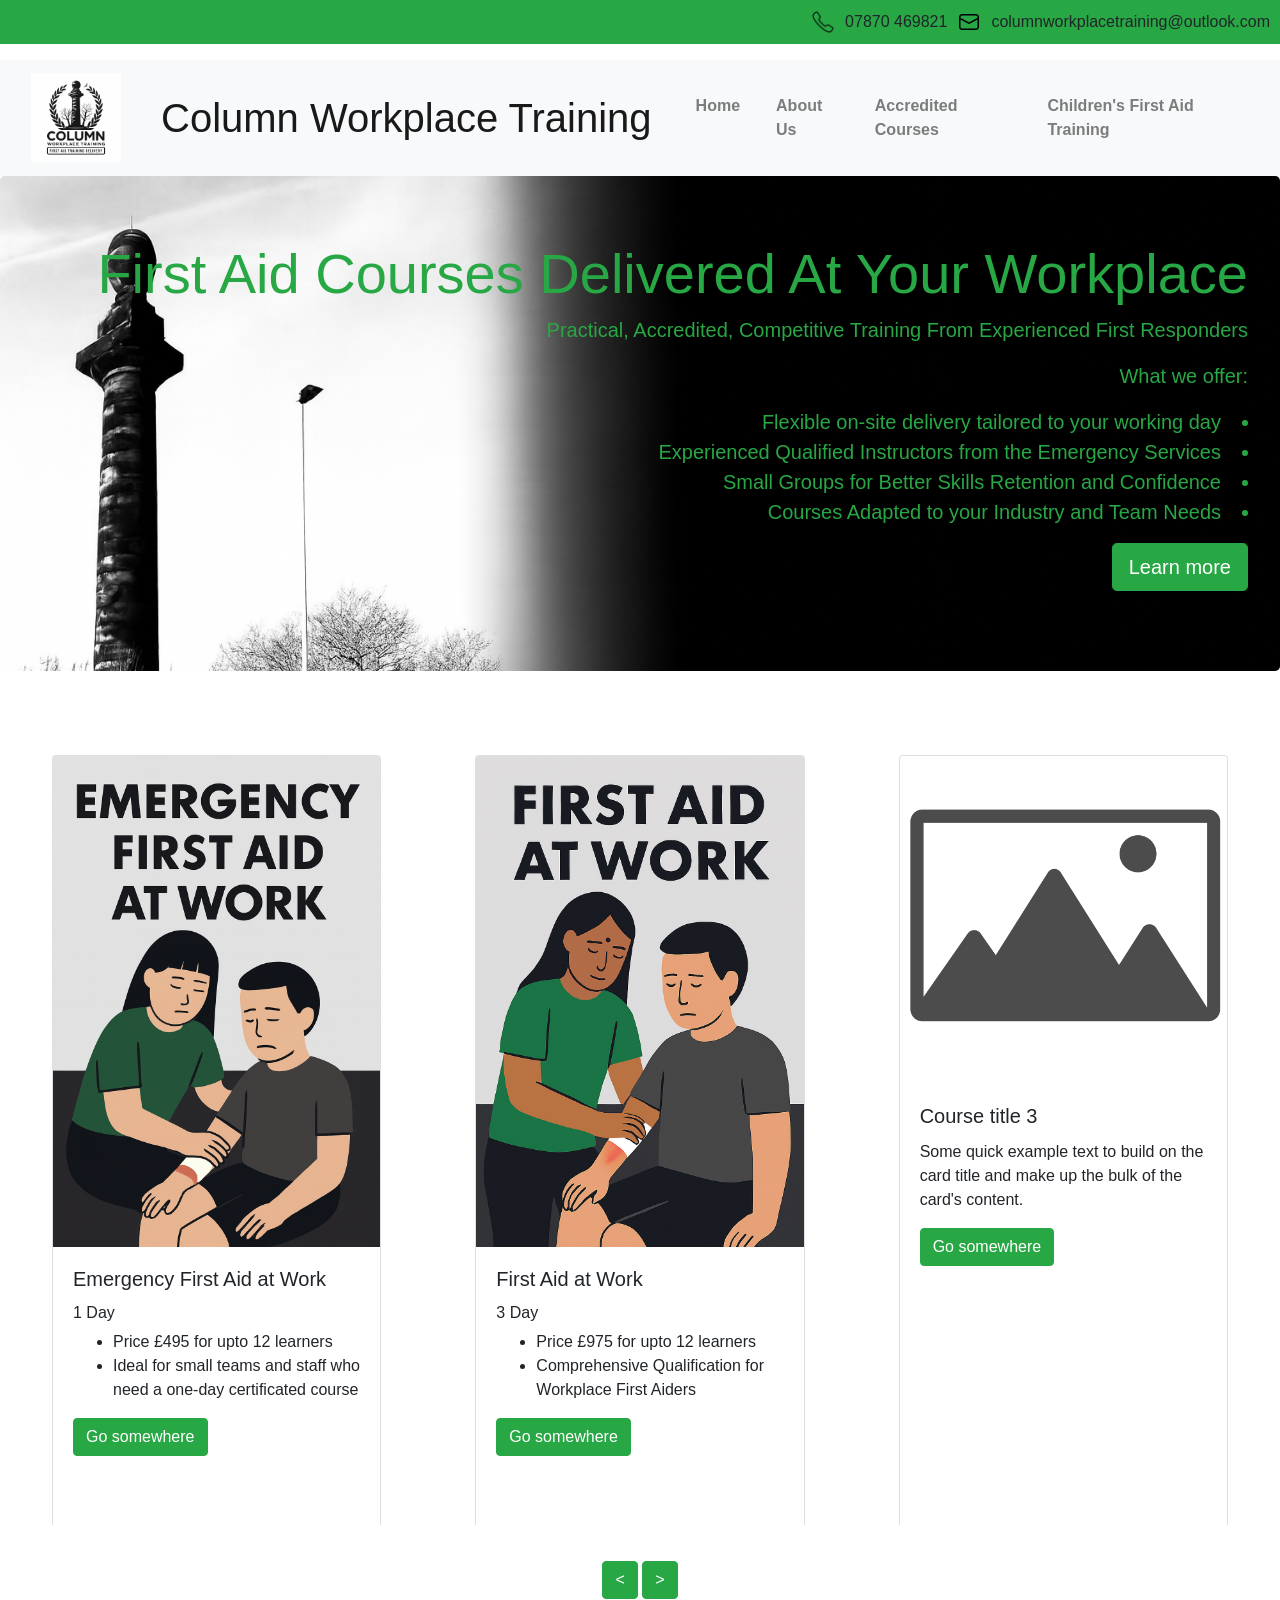
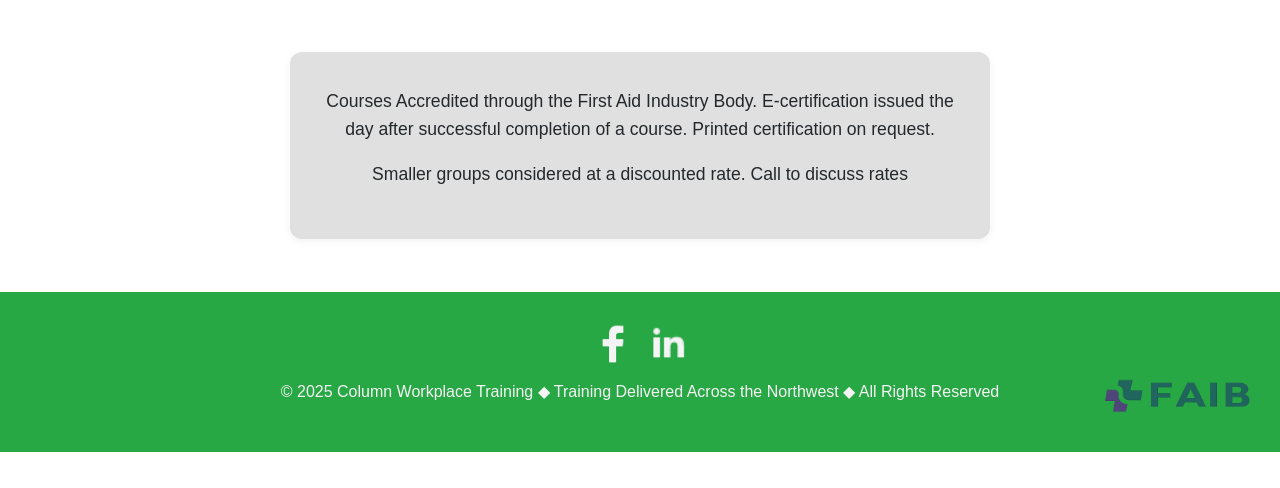
<file: index.html>
<!DOCTYPE html>
<!--[if lt IE 7]>      <html class="no-js lt-ie9 lt-ie8 lt-ie7"> <![endif]-->
<!--[if IE 7]>         <html class="no-js lt-ie9 lt-ie8"> <![endif]-->
<!--[if IE 8]>         <html class="no-js lt-ie9"> <![endif]-->
<!--[if gt IE 8]>      <html class="no-js"> <!--<![endif]-->

<html>
    <head>
        <meta charset="utf-8">
        <meta http-equiv="X-UA-Compatible" content="IE=edge">
        <title>columnworkplacetraining</title>
        <meta name="description" content="">
        <meta name="viewport" content="width=device-width, initial-scale=1">
        <link rel="stylesheet" href="css/style.css">
        <link rel="stylesheet" href="libs/bootstrap/css/bootstrap.min.css">
        <script src="libs/bootstrap/js/bootstrap.bundle.min.js"></script>
    </head>
    <body>
        <!--[if lt IE 7]>
            <p class="browsehappy">You are using an <strong>outdated</strong> browser. Please <a href="#">upgrade your browser</a> to improve your experience.</p>
        <![endif]-->
        <address class="contact-info">
            <img class="icons" src="images/icons8-phone-50.png" alt="phone">
            <p class="inline">07870 469821</p>
            <img class="icons" src="images/icons8-email-48.png" alt="email">
            <p class="inline">columnworkplacetraining@outlook.com</p>
        </address>

        <nav class="navbar navbar-expand-lg navbar-light bg-light">
            <div class="container-fluid">
                <a class="navbar-brand d-flex align-items-center" href="#">
                <img src="images/column_logo.jpeg" class="d-inline-block align-top me-2" alt="Column Workplace Services" width="40" height="40">
                <h1 class="fs-5 fw-bold mb-0">Column Workplace Training</h1>
                </a>

                <!-- Burger button -->
                <button class="navbar-toggler" type="button" data-bs-toggle="collapse" data-bs-target="#navbarNav"
                aria-controls="navbarNav" aria-expanded="false" aria-label="Toggle navigation">
                <span class="navbar-toggler-icon"></span>
                </button>

                <!-- Collapsible menu -->
                <div class="collapse navbar-collapse" id="navbarNav">
                <ul class="navbar-nav ms-auto">
                    <li class="nav-item">
                    <a class="nav-link" href="#">Home</a>
                    </li>
                    <li class="nav-item">
                    <a class="nav-link" href="#">About Us</a>
                    </li>
                    <li class="nav-item">
                    <a class="nav-link" href="#">Accredited Courses</a>
                    </li>
                    <li class="nav-item">
                    <a class="nav-link" href="#">Children's First Aid Training</a>
                    </li>
                </ul>
                </div>
            </div>
        </nav>


        <div class="jumbotron bg-img">
            <div class="jumbotron-text">
                <h1 class="display-4">First Aid Courses Delivered At Your Workplace</h1>
                <p class="lead">Practical, Accredited, Competitive Training From Experienced First Responders</p>
                <p class="lead">What we offer:</p>
                <ul class="right-aligned-list">
                    <li class="lead">Flexible on-site delivery tailored to your working day</li>
                    <li class="lead">Experienced Qualified Instructors from the Emergency Services</li>
                    <li class="lead">Small Groups for Better Skills Retention and Confidence</li>
                    <li class="lead">Courses Adapted to your Industry and Team Needs</li>
                </ul>
                <p class="lead">
                    <a class="btn btn-success btn-lg" href="#" role="button">Learn more</a>
                </p>
            </div>
        </div>

        <div id="cardCarousel" class="carousel slide" data-bs-ride="carousel">
            <div class="carousel-inner">
                
                <div class="carousel-item active">
                    <div class="row justify-content-center">
                        
                        <div class="col-12 col-md-4 mb-3">
                            <div class="card card-xtra h-100">
                                <img class="card-img-top" src="images/emergency_first_aid.png" alt="Card image cap">
                                <div class="card-body">
                                    <h5 class="card-title">Emergency First Aid at Work</h5>
                                    <h6 class="card-text">1 Day</h6>
                                    <ul>
                                        <li>Price £495 for upto 12 learners</li>
                                        <li>Ideal for small teams and staff who need a one-day certificated course</li>
                                    </ul>
                                    <a href="#" class="btn btn-success">Go somewhere</a>
                                </div>
                            </div>
                        </div>

                        <div class="col-12 col-md-4 mb-3">
                            <div class="card card-xtra h-100">
                                <img class="card-img-top" src="images/first_aid_at_work.png" alt="Card image cap">
                                <div class="card-body">
                                    <h5 class="card-title">First Aid at Work</h5>
                                    <h6 class="card-text">3 Day</h6>
                                    <ul>
                                        <li>Price £975 for upto 12 learners</li>
                                        <li>Comprehensive Qualification for Workplace First Aiders</li>
                                    </ul>
                                    <a href="#" class="btn btn-success">Go somewhere</a>
                                </div>
                            </div>
                        </div> 

                        <div class="col-12 col-md-4 mb-3">
                            <div class="card card-xtra h-100">
                                <img class="card-img-top" src="images/placeholder.png" alt="Card image cap">
                                <div class="card-body">
                                    <h5 class="card-title">Course title 3</h5>
                                    <p class="card-text">Some quick example text to build on the card title and make up the bulk of the card's content.</p>
                                    <a href="#" class="btn btn-success">Go somewhere</a>
                                </div>
                            </div>
                        </div>

                    </div>
                </div>

                <div class="carousel-item">
                    <div class="row justify-content-center">
                        
                        <div class="col-12 col-md-4 mb-3">
                            <div class="card card-xtra h-100">
                                <img class="card-img-top" src="images/basic_life_support.png" alt="Card image cap">
                                <div class="card-body">
                                    <h5 class="card-title">Basic Life Support & AED</h5>
                                    <h6 class="card-text">3 Hour</h6>
                                    <ul>
                                        <li>Price £395 for upto 12 learners</li>
                                        <li>Including Anaphylaxis Awareness</li>
                                    </ul>
                                    <a href="#" class="btn btn-success">Go somewhere</a>
                                </div>
                            </div>
                        </div>

                        <div class="col-12 col-md-4 mb-3">
                            <div class="card card-xtra h-100">
                                <img class="card-img-top" src="images/pediatric_first_aid.png" alt="Card image cap">
                                <div class="card-body">
                                    <h5 class="card-title">Pediatric First Aid</h5>
                                    <h6 class="card-text">1-2 Days</h6>
                                    <ul>
                                        <li>Price £750 for upto 12 learners</li>
                                        <li>Blended or in-person</li>
                                        <li>Ideal for school or childcare setting</li>
                                    </ul>
                                    <a href="#" class="btn btn-success">Go somewhere</a>
                                </div>
                            </div>
                        </div>

                        <div class="col-12 col-md-4 mb-3">
                            <div class="card card-xtra h-100">
                                <img class="card-img-top" src="images/placeholder.png" alt="Card image cap">
                                <div class="card-body">
                                    <h5 class="card-title">Course title 6</h5>
                                    <p class="card-text">Some quick example text to build on the card title and make up the bulk of the card's content.</p>
                                    <a href="#" class="btn btn-success">Go somewhere</a>
                                </div>
                            </div>
                        </div>

                    </div>
                </div>

            </div>
        </div>

        <div class="scroll-buttons">
            <button class="btn btn-success" type="button" data-bs-target="#cardCarousel" data-bs-slide="prev"><</button>
            <button class="btn btn-success" type="button" data-bs-target="#cardCarousel" data-bs-slide="next">></button> 
        </div>

        <section>
            <p>Courses Accredited through the First Aid Industry Body. E-certification issued the day after successful completion of a course. Printed certification on request.</p>
            <p>Smaller groups considered at a discounted rate. Call to discuss rates</p>
        </section>

        <footer>
            <div  class="social-icons">
                <a href="https://www.facebook.com/profile.phpid=61572834748027"><img class="icons" src="images/icons8-facebook-50.png" alt="facebook"></a>
                <a href="https://www.linkedin.com/company/column-workplace-training/"><img class="icons" src="images/icons8-linkedin-30.png" alt="linkedin"></a>
            </div>
            <div class="logo-right">
                <img class="faib" src="images/faib_logo.png" alt="faib">
            </div>
            
            <p>&#169; 2025 Column Workplace Training &#9670; Training Delivered Across the Northwest &#9670; All Rights Reserved</p>
        </footer>

        <script src="https://cdn.jsdelivr.net/npm/bootstrap@5.3.3/dist/js/bootstrap.bundle.min.js" integrity="sha384-YvpcrYf0tY3lHB60NNkmXc5s9fDVZLESaAA55NDzOxhy9GkcIdslK1eN7N6jIeHz" crossorigin="anonymous"></script>
    </body>
</html>
</file>
<file: css/style.css>
@font-face {
    font-family: "Montserrat-Regular";
    src: url("../fonts/Montserrat-Regular.ttf");
}

body {
    margin: 0;
    padding: 0;
    font-family: "Montserrat-Regular";
}

/*email icon by icons8*/
/*phone icon by icons8*/
.contact-info {
  display: flex;
  flex-direction: row;
  justify-content: flex-end;     /* Aligns content to the right */
  align-items: center;           /* Vertically centers items */
  gap: 10px;
  flex-wrap: wrap;
  background-color: #28A745;
  padding: 10px;
  width: 100%;                   /* Makes container span full width */
  box-sizing: border-box;        /* Includes padding in width */
}

.contact-info .icons {
  width: 24px;
  height: 24px;
}

.contact-info p {
  margin: 0;
}

.inline {
    display: inline-block;
    vertical-align: middle;
    margin-right: 2em;
}

nav {
  display: flex;
  justify-content: space-between;
  align-items: center;
  background-color: #f4f4f4;
  padding: 10px 20px;
  margin: 0px;
}

nav div a img {
  display: inline-block;
  align-items: center;
  width: 90px;
  height: 90px;
}

/* Remove background image on screens smaller than 750px */
@media (max-width: 750px) {
  nav div a img {
    width: 120px;
    height: 120px;
  }
}

nav div a h1 {
  display: inline-block;
  align-items: center;
  margin-bottom: 1.5em;
  margin-left: 1.0em;;
}

/* Remove background image on screens smaller than 750px */
@media (max-width: 750px) {
  nav div a h1 {
    display: none;
  }
}

nav div div:first-child {
  display: flex;
  align-items: center;
}

nav div div:last-child a {
  margin-left: 20px;
  text-decoration: none;
  color: #333;
  font-weight: bold;
}

.bg-img {
  background-image: url('../images/column_to_black.jpeg');
  background-size: cover;
  background-position: 50% 15%;
  background-repeat: no-repeat;
  padding: 100px 0; /* Adjust height */
}

.jumbotron-text {
    text-align: right;
    color: #28A745;
}

.right-aligned-list {
  direction: rtl;
  text-align: right;
  list-style-position: inside;
  padding-right: 0;
  margin-right: 0;
}

.right-aligned-list li {
  color: #28A745;
}

/* Remove background image on screens smaller than 900px */
@media (max-width: 900px) {
  .bg-img {
    background-image: none;
    background-color: #24282b; 
  }
  .jumbotron-text {
    text-align: center;
    color: #24282b;
  }
  .right-aligned-list {
    direction: ltr;
    text-align: left;
    list-style-position: outside; /* Moves bullet outside the padding */
  }  
  .right-aligned-list li {
    padding-left: 1.2em; /* Increase this value for more space */
  }
  .right-aligned-list li {
    color: #24282b;;
  }
}

.carousel {
    display: flex;
    padding: 20px;
}

.row-xtra {
  margin: auto;
}

.card-xtra {
  margin: 2em;
}

.scroll-buttons {
  margin: 1em;
  text-align: center;
}

section {
  background-color: #e0e0e0; /* Light grey */
  border-radius: 12px;       /* Rounded corners */
  margin: 3em auto;          /* Medium vertical margin, auto centers horizontally */
  padding: 2em;
  max-width: 700px;          /* Keeps it readable on large screens */
  text-align: center;
  font-size: 1.1em;
  line-height: 1.6;
  color: #24282b;
  box-shadow: 0 2px 8px rgba(0,0,0,0.05); /* Optional soft shadow */
}

footer {
  background-color: #28A745;
  color: #f4f4f4;
  margin: 0px;
  padding: 2em;
  display: flex;
  flex-direction: column;
  align-items: center;
  position: relative;
}

.social-icons {
  display: flex;
  justify-content: center;
  gap: 15px;
  margin-bottom: 1em;
}

.icons {
  width: 40px;
}

.logo-right {
  position: absolute;
  right: 1em;
  top: 1em;
}

.faib {
  width: 180px;
}


footer p {
  text-align: center;
}

/* Styles for small screens (e.g., up to 768px wide) */
@media (max-width: 768px) {
  .logo-right {
    /* 1. Remove absolute positioning to put it back in the normal flow */
    position: static; 
    
    /* 2. Clear previous positioning values just to be safe */
    top: auto;
    right: auto;
    
    /* 3. Add some margin to separate it from the social icons above */
    margin-bottom: 1em; 
    
    /* 4. Ensure the image inside it is centered (optional, but good practice) */
    text-align: center;
    width: 100%; /* Helps if it wasn't filling the width before */
  }
}
</file>
